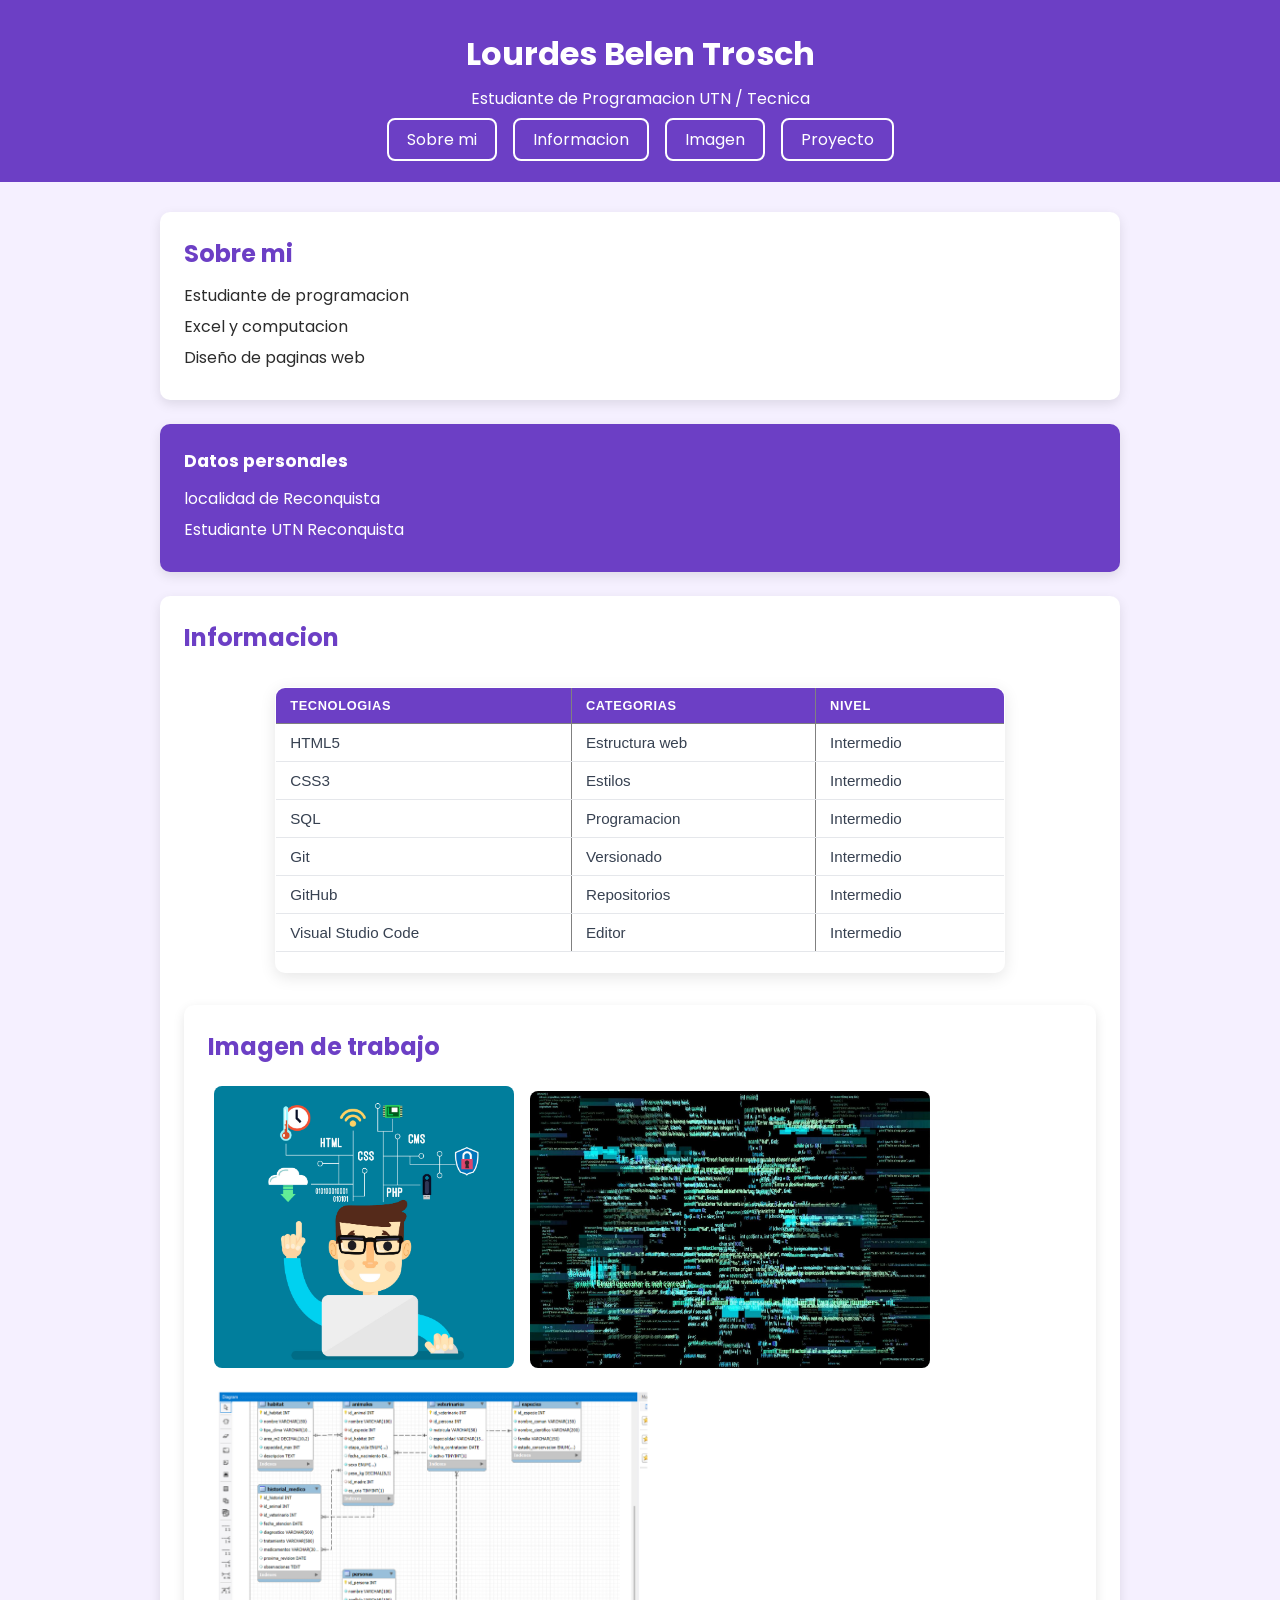
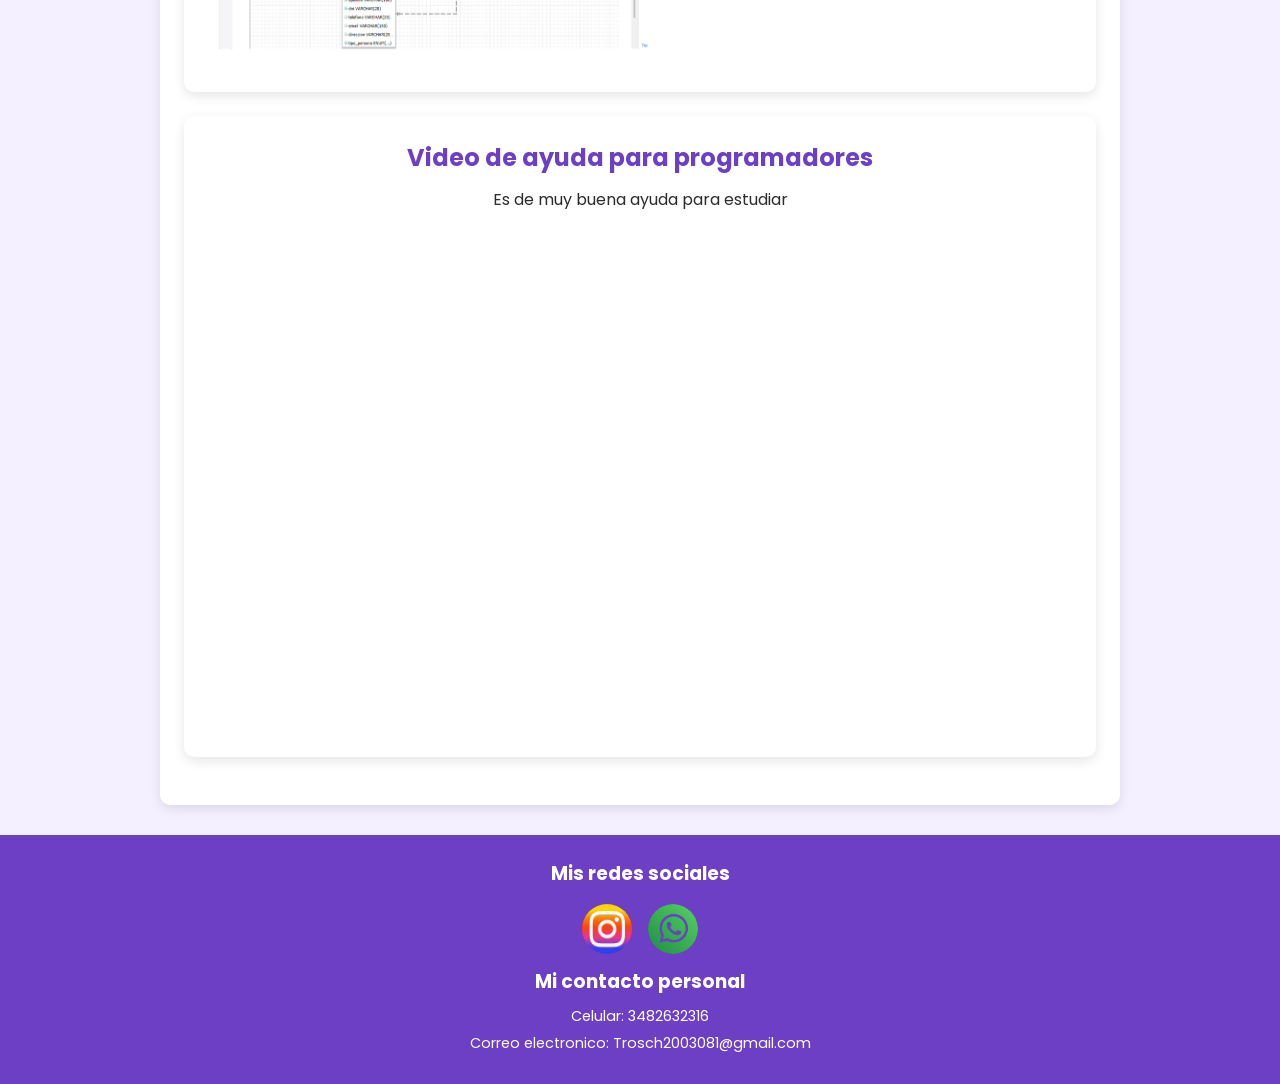
<file: index.html>
<!DOCTYPE html>
<html lang="en">
<head>
    <link rel="shortcut icon" href="./Recursos/269650_cupcake-icon.png" type="image/x-icon">
    <meta charset="UTF-8">
    <meta name="viewport" content="width=device-width, initial-scale=1.0">
    <title>Mi proyecto personal</title>
    <link rel="stylesheet" href="style.css">
</head>
<body>
    <header>
        <h1>Lourdes Belen Trosch</h1>
        <p> Estudiante de Programacion UTN / Tecnica </p>
    <nav>
        <ul>
            <li><a href="#sobremi">Sobre mi</a></li>
            <li><a href="#informacion">Informacion</a></li>
            <li><a href="#imagen">Imagen</a></li>
            <li><a href="proyecto.html">Proyecto</a></li>
        </ul>
    </nav>
        
    </header>
    <main>
        <article id="sobremi">
            <h2>Sobre mi</h2>
            <p>Estudiante de programacion</p>
            <p>Excel y computacion</p>
            <p>Diseño de paginas web</p>

        </article>
        <aside>
            <h3>Datos personales</h3>
            <p>localidad de Reconquista</p>
            <p>Estudiante UTN Reconquista</p>
        </aside>
            <section id="informacion">
                <h2>Informacion</h2>
                    <table border="1">
                        <thead>
                            <tr>
                                <th>Tecnologias</th>
                                <th>Categorias</th>
                                <th>Nivel</th>
                            </tr>
                        </thead>
                        <tbody>
                            <tr>
                                <td>HTML5</td>
                                <td>Estructura web</td>
                                <td>Intermedio</td>
                            </tr>
                            <tr>
                                <td>CSS3</td>
                                <td>Estilos</td>
                                <td>Intermedio</td>
                            </tr>
                            <tr>
                                <td>SQL</td>
                                <td>Programacion</td>
                                <td>Intermedio</td>
                            </tr>
                            <tr>
                                <td>Git</td>
                                <td>Versionado</td>
                                <td>Intermedio</td>
                            </tr>
                            <tr>
                                <td>GitHub</td>
                                <td>Repositorios</td>
                                <td>Intermedio</td>
                            </tr>
                            <tr>
                                <td>Visual Studio Code</td>
                                <td>Editor</td>
                                <td>Intermedio</td>
                            </tr>
                            <td colspan="4"></td>
                        </tbody>
                    </table>
            <section id="imagen">
                <h2>Imagen de trabajo</h2>
                <img src="./Recursos/364146-PB1OW0-666.jpg" width="300">
                <img src="./Recursos/programmer-screen-glitch-software-error-vector.jpg" width="400">
                <img src="./Recursos/img cap.png" width="450">
            </section>

        <section id="video">
            <h2>Video de ayuda para programadores</h2>
            <p>Es de muy buena ayuda para estudiar</p>
            <iframe width="1000" height="500" src="https://www.youtube.com/embed/MJkdaVFHrto" title="Aprende HTML ahora! curso completo GRATIS desde cero" frameborder="0" allow="accelerometer; autoplay; clipboard-write; encrypted-media; gyroscope; picture-in-picture; web-share" referrerpolicy="strict-origin-when-cross-origin" allowfullscreen></iframe>

    
            <a href="https://www.youtube.com/watch?v=MJkdaVFHrto&t=107s"></a>
        </section>
    </main>
    <footer>
        <h3>Mis redes sociales</h3>
        <a href="https://www.instagram.com/?hl=es"><img src="./Recursos/instagram_icon-icons.com_66733.webp" width="50" alt="Instagram" ></a>
        <a href="https://web.whatsapp.com/"><img src="./Recursos/whatsapp_logo_icon_186881.webp" width="50" alt="Whatsapp"></a>
        <h3>Mi contacto personal</h3>
        <p>Celular: 3482632316</p>
        <p>Correo electronico: Trosch2003081@gmail.com</p>
    </footer>
    
</body>
</html>
</file>
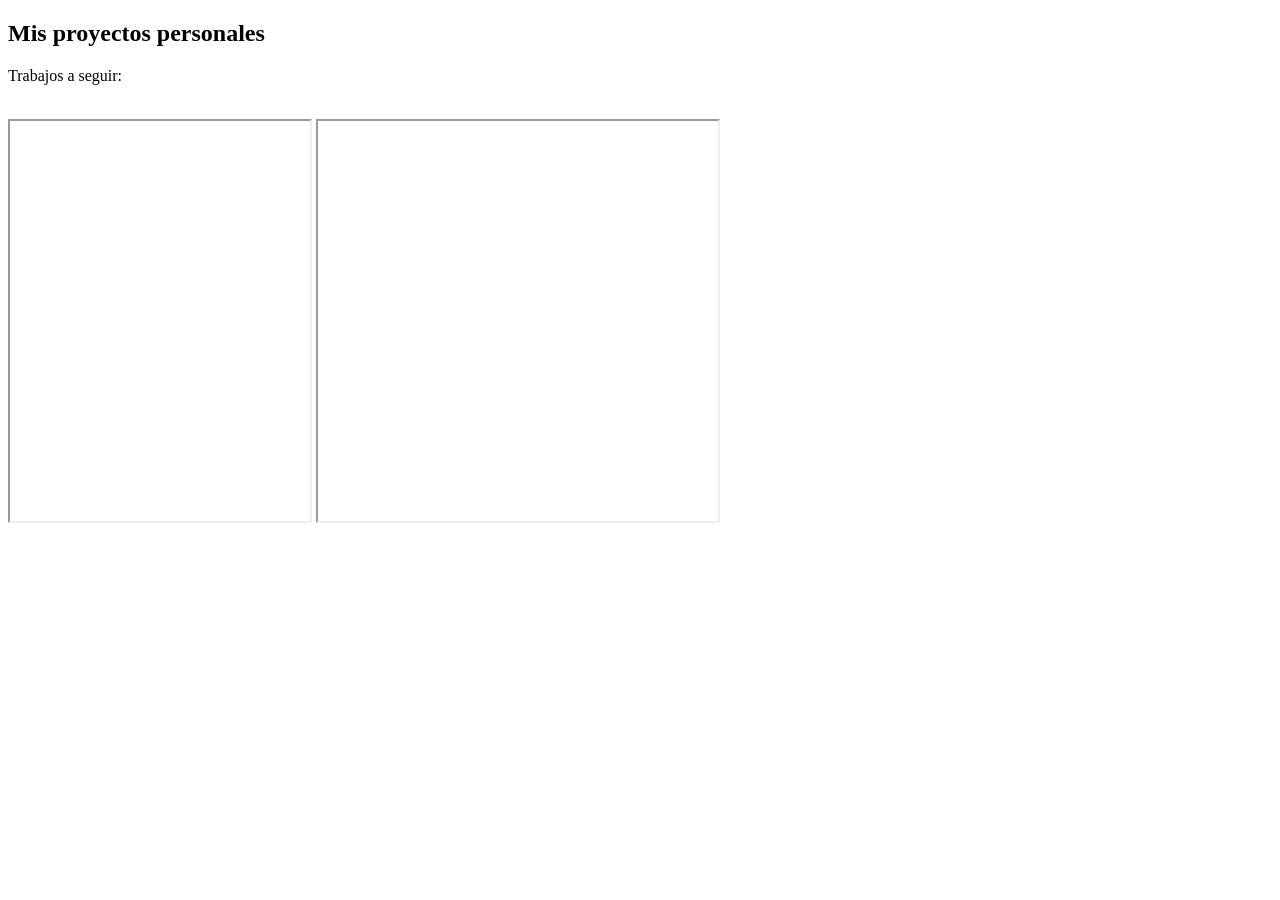
<file: contacto.html>
<!DOCTYPE html>
<html lang="en">
<head>
    <meta charset="UTF-8">
    <meta name="viewport" content="width=device-width, initial-scale=1.0">
    <link rel="shortcut icon" href="./Recursos/luggage-work-office-suitcase-brief-case_108567.webp" type="image/x-icon">
    <title>Mi Porftfolio</title>
</head>
<body>
    <header></header>
    <main>
        <h2>Mis proyectos personales</h2>
        <p>Trabajos a seguir:</p>
        <br>
        <a href="index.html"></a>
        <iframe src="./Recursos/zoo.pdf" frameborder="1" width="300" height="400"> </iframe>
        <iframe src="./Recursos/base de datos 2.pdf" frameborder="1" width="400" height="400"></iframe>
    </main>
    <footer></footer>
</body>
</html>
</file>
<file: style.css>
@import url('https://fonts.googleapis.com/css2?family=Poppins:wght@400;600&display=swap');

* {
    margin: 0;
    padding: 0;
    box-sizing: border-box;
}

body {
    font-family: 'Poppins', sans-serif;
    background-color: #f5f0ff;
    color: #2c2c2c;
}


header {
    background-color: #6c3fc5;
    color: white;
    padding: 30px;
    text-align: center;
}

header h1 {
    font-size: 2rem;
    margin-bottom: 8px;
}

header p {
    font-size: 1rem;
    margin-bottom: 16px;
}

nav ul {
    list-style: none;
    display: flex;
    justify-content: center;
    gap: 16px;
    flex-wrap: wrap;
}

nav ul li a {
    color: white;
    text-decoration: none;
    padding: 8px 18px;
    border-radius: 8px;
    border: 2px solid white;
    transition: background-color 0.3s, color 0.3s;
}

nav ul li a:hover {
    background-color: white;
    color: #6c3fc5;
}
main {
    max-width: 1000px;
    margin: 30px auto;
    padding: 0 20px;
}

#sobremi {
    background-color: white;
    padding: 24px;
    border-radius: 10px;
    box-shadow: 0 4px 12px rgba(0, 0, 0, 0.1);
    margin-bottom: 24px;
}

#sobremi h2 {
    color: #6c3fc5;
    margin-bottom: 12px;
}

#sobremi p {
    margin-bottom: 6px;
}


aside {
    background-color: #6c3fc5;
    color: white;
    padding: 24px;
    border-radius: 10px;
    box-shadow: 0 4px 12px rgba(0, 0, 0, 0.1);
    margin-bottom: 24px;
}

aside h3 {
    margin-bottom: 12px;
    font-size: 1.1rem;
}

aside p {
    margin-bottom: 6px;
}

#informacion {
  background-color: white;
  padding: 24px;
  border-radius: 10px;
  box-shadow: 0 4px 12px rgba(0, 0, 0, 0.1);
  margin-bottom: 24px;
}

#informacion h2 {
  color: #6c3fc5;
  margin-bottom: 16px;
}

table {
  width: 80%;
  border-collapse: collapse;
  margin: 2rem auto;          
  font-family: sans-serif;
  font-size: 0.95rem;
  box-shadow: 0 4px 16px rgba(0,0,0,0.1);  
  border-radius: 10px;
  overflow: hidden;
}
thead {
  background-color: #4f46e5;  
  color: #ffffff;
}

th {
  padding: 14px 18px;
  text-align: left;
  letter-spacing: 0.05em;
  text-transform: uppercase;
  font-size: 0.8rem;
}

td {
  padding: 12px 18px;
  border-bottom: 1px solid #e5e7eb;  
  color: #374151;
}
thead {
    background-color: #6c3fc5;
    color: white;
}

thead th {
    padding: 10px 14px;
    text-align: left;
}

tbody tr {
    border-bottom: 1px solid #ddd;
    transition: background-color 0.2s;
}

tbody tr:hover {
    background-color: #f0e8ff;
}

tbody td {
    padding: 10px 14px;
}
#imagen {
    background-color: white;
    padding: 24px;
    border-radius: 10px;
    box-shadow: 0 4px 12px rgba(0, 0, 0, 0.1);
    margin-bottom: 24px;
}

#imagen h2 {
    color: #6c3fc5;
    margin-bottom: 16px;
}

#imagen img {
    border-radius: 8px;
    margin: 6px;
    transition: transform 0.3s;
}

#imagen img:hover {
    transform: scale(1.04);
}

#video {
    background-color: white;
    padding: 24px;
    border-radius: 10px;
    box-shadow: 0 4px 12px rgba(0, 0, 0, 0.1);
    margin-bottom: 24px;
    text-align: center;
}

#video h2 {
    color: #6c3fc5;
    margin-bottom: 12px;
}

#video p {
    margin-bottom: 14px;
}

#video iframe {
    width: 100%;
    max-width: 900px;
    border-radius: 10px;
}

footer {
    background-color: #6c3fc5;
    color: white;
    text-align: center;
    padding: 24px;
}

footer h3 {
    margin-bottom: 10px;
}

footer p {
    margin-bottom: 6px;
    font-size: 0.9rem;
}

footer img {
    border-radius: 50%;
    margin: 6px;
    transition: transform 0.3s;
}

footer img:hover {
    transform: scale(1.2);
}
</file>
